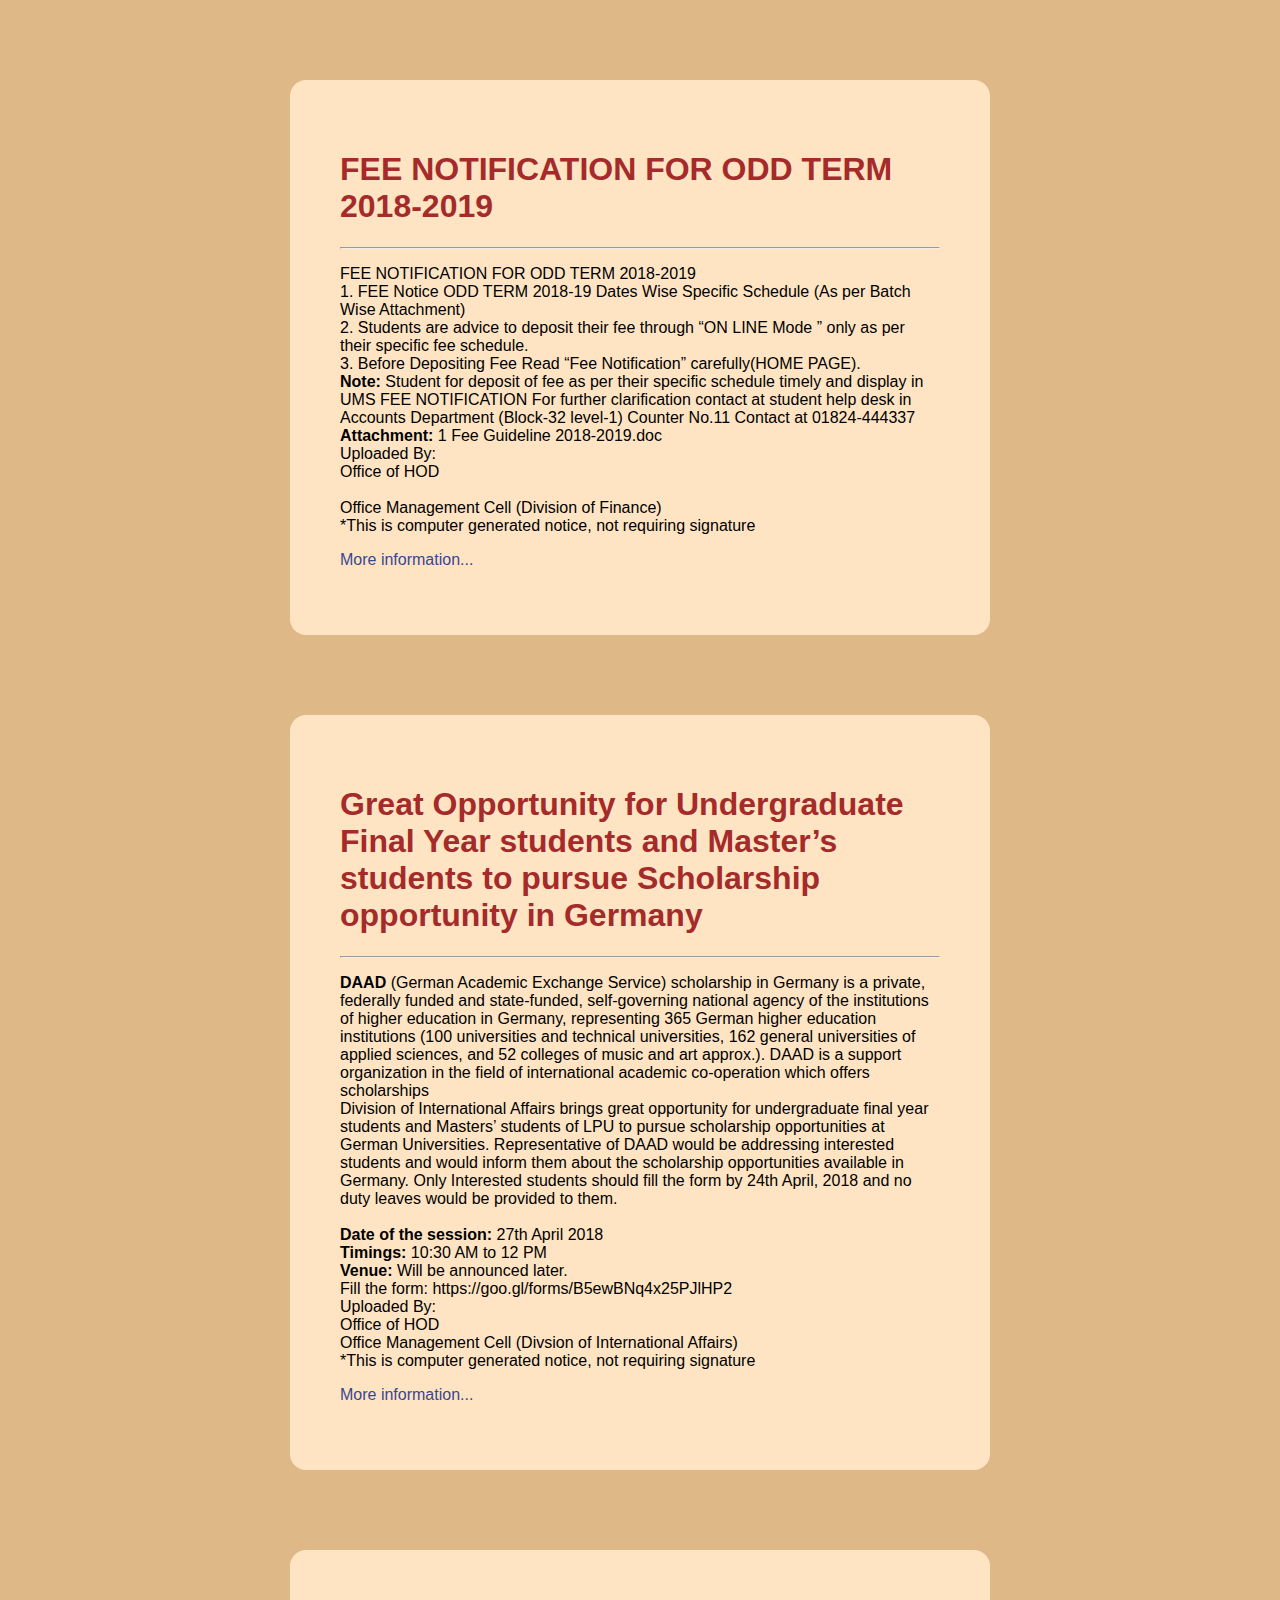
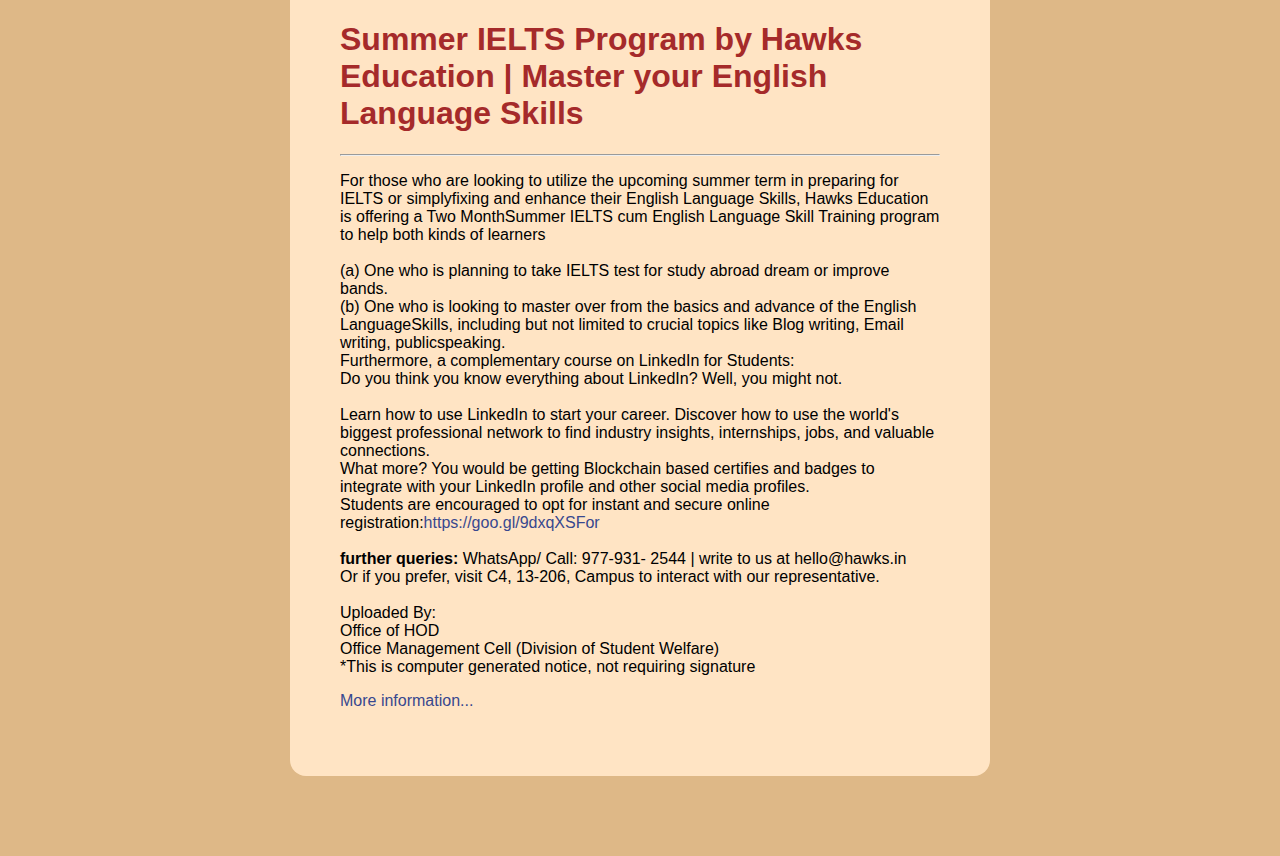
<file: ANNOUNCEMENT.html>
<!doctype html>
<html>
<head>
    <title>ANNOUNCEMENT</title>
    <style type="text/css">
        .cool
        {
            color: brown;
        }
    body {
        background-color: burlywood;
        margin: 0;
        padding: 0;
        font-family: "Open Sans", "Helvetica Neue", Helvetica, Arial, sans-serif;     
    }
    div {
        width: 600px;
        margin: 5em auto;
        padding: 50px;
        background-color: bisque;
        border-radius: 1em;
    }
    a:link, a:visited {
        color: #38488f;
        text-decoration: none;
    }
    @media (max-width: 700px) {
        body {
            background-color: #fff;
        }
        div {
            width: auto;
            margin: 0 auto;
            border-radius: 0;
            padding: 1em;
        }
    }
    </style>    
</head>

<body>
<div>
    <h1 class="cool"> FEE NOTIFICATION FOR ODD TERM 2018-2019  </h1><hr>
    <p>FEE NOTIFICATION FOR ODD TERM 2018-2019 <br>

1.     FEE Notice ODD TERM 2018-19 Dates Wise Specific Schedule (As per Batch Wise Attachment)<br>

2.   Students are advice to deposit their fee through “ON LINE Mode ” only as per their specific fee schedule. <br>

3.   Before Depositing Fee Read “Fee Notification” carefully(HOME PAGE).<br>

<strong>Note:</strong> Student for deposit of fee as per their specific schedule timely and display in UMS FEE NOTIFICATION   For further clarification contact at student help desk in Accounts Department (Block-32 level-1) Counter No.11 Contact at 01824-444337<br>

<strong>Attachment:</strong>
1	Fee Guideline 2018-2019.doc <br>
Uploaded By: <br>
Office of HOD <br><br>
Office Management Cell (Division of Finance)<br> 
*This is computer generated notice, not requiring signature</p>
    <p><a href=" ">More information...</a></p>
</div>
      
    <div>
    <h1 class="cool"> Great Opportunity for Undergraduate Final Year students and Master’s students to pursue Scholarship opportunity in Germany  </h1><hr>
    <p><strong>DAAD</strong> (German Academic Exchange Service) scholarship in Germany is a private, federally funded and state-funded, self-governing national agency of the institutions of higher education in Germany, representing 365 German higher education institutions (100 universities and technical universities, 162 general universities of applied sciences, and 52 colleges of music and art approx.). DAAD is a support organization in the field of international academic co-operation which offers scholarships<br> 

 

Division of International Affairs brings great opportunity for undergraduate final year students and Masters’ students of LPU to pursue scholarship opportunities at German Universities. Representative of DAAD would be addressing interested students and would inform them about the scholarship opportunities available in Germany. Only Interested students should fill the form by 24th April, 2018 and no duty leaves would be provided to them.  
<br> <br> 
 

<strong>Date of the session:</strong> 27th April 2018<br> 
<strong>Timings: </strong>10:30 AM to 12 PM<br> 
<strong>Venue: </strong>Will be announced later.<br> 
 
Fill the form: https://goo.gl/forms/B5ewBNq4x25PJlHP2  <br>     

Uploaded By: <br> 
Office of HOD <br> 
Office Management Cell (Divsion of International Affairs) <br> 
*This is computer generated notice, not requiring signature</p>
    <p><a href=" ">More information...</a></p>
</div>  
    
        <div>
    <h1 class="cool"> Summer IELTS Program by Hawks Education | Master your English Language Skills  </h1><hr>
    <p>For those who are looking to utilize the upcoming summer term in preparing for IELTS or simplyfixing and enhance their English Language Skills, Hawks Education is offering a Two MonthSummer IELTS cum English Language Skill Training program to help both kinds of learners<br><br>

(a) One who is planning to take IELTS test for study abroad dream or improve bands.<br>

(b) One who is looking to master over from the basics and advance of the English LanguageSkills, including but not limited to crucial topics like Blog writing, Email writing, publicspeaking.
<br>
Furthermore, a complementary course on LinkedIn for Students:<br>

Do you think you know everything about LinkedIn? Well, you might not.<br>
<br>
Learn how to use LinkedIn to start your career. Discover how to use the world's biggest professional network to find industry insights, internships, jobs, and valuable connections.<br>

What more? You would be getting Blockchain based certifies and badges to integrate with your LinkedIn profile and other social media profiles.<br>

Students are encouraged to opt for instant and secure online registration:<a href="https://goo.gl/9dxqXSFor">https://goo.gl/9dxqXSFor</a><br><br>

<strong>further queries:</strong> WhatsApp/ Call: 977-931- 2544 | write to us at hello@hawks.in<br>

Or if you prefer, visit C4, 13-206, Campus to interact with our representative.<br><br>

Uploaded By: <br>
Office of HOD <br>
Office Management Cell (Division of Student Welfare) <br>
*This is computer generated notice, not requiring signature</p>
    <p><a href=" ">More information...</a></p>
</div>
    
</body>
</html>
</file>
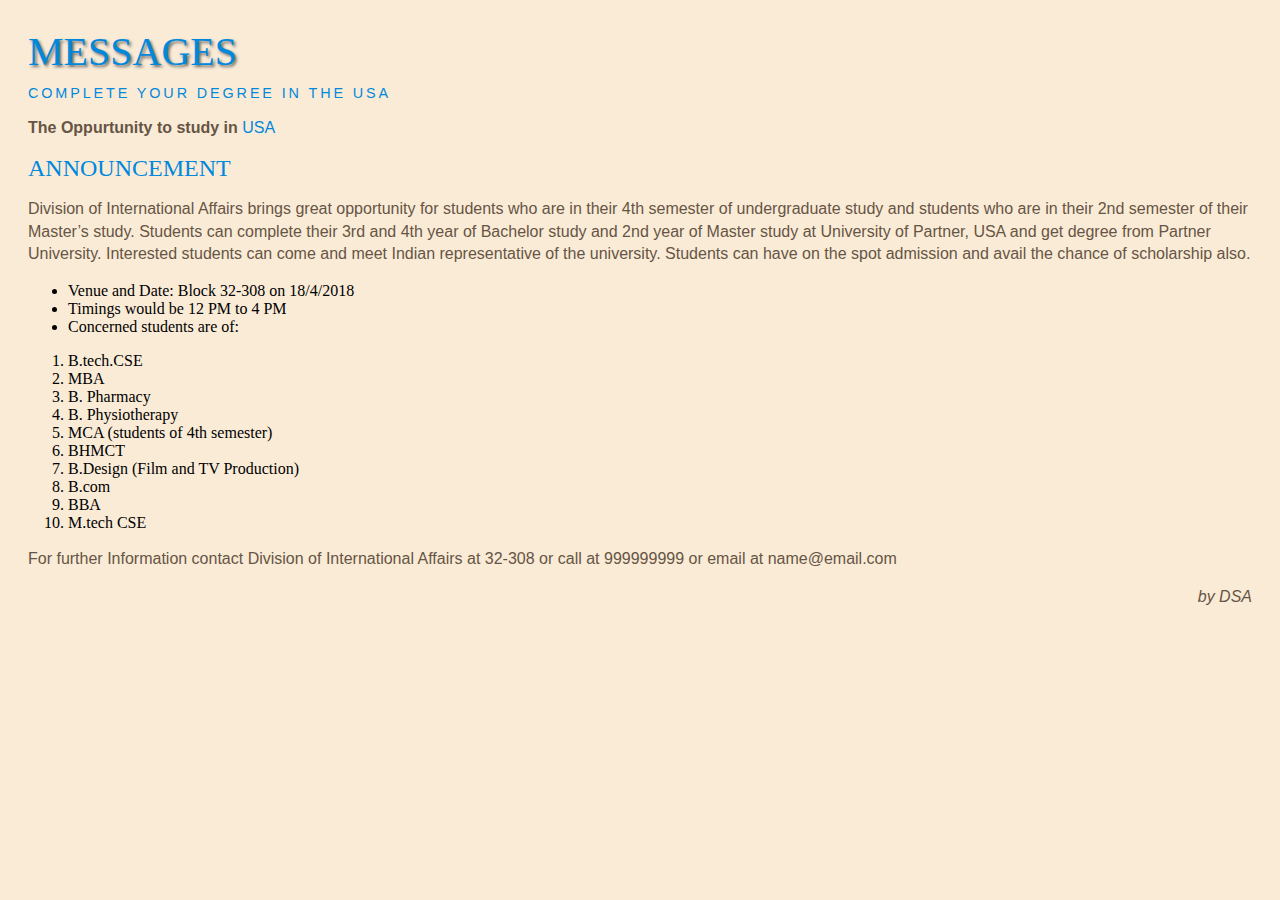
<file: message.html>
<!DOCTYPE html>
<html>
	<head>
		<title>Text</title>
		<style type="text/css">
			body {
				padding: 20px;
            background-color: antiquewhite;}
			h1, h2, h3, a {
				font-weight: normal;
				color: #0088dd;
				margin: 0px;}
			h1 {
				font-family: Georgia, Times, serif;
				font-size: 250%;
				text-shadow: 2px 2px 3px #666666;
				padding-bottom: 10px;}
			h2 {
				font-family: "Gill Sans", Arial, sans-serif;
				font-size: 90%;
				text-transform: uppercase;
				letter-spacing: 0.2em;}
			h3 {
				font-size: 150%;}
			p {
				font-family: Arial, Verdana, sans-serif;
				line-height: 1.4em;
				color: #665544;}
			p.intro:first-line {
				font-weight: bold;}
			.credits {
				font-style: italic;	
				text-align: right;}
			a {
				text-decoration: none;}
			a:hover {
				text-decoration: underline;}
		</style>
	</head>
	<body>
		<h1>MESSAGES</h1>
		<h2>Complete your degree in the USA</h2>
		<p class="intro">The Oppurtunity to study in <a class="USA" href="USA.jpg">USA</a></p>
		<h3>ANNOUNCEMENT</h3>
        <p>Division of International Affairs brings great opportunity for students who are in their 4th semester of undergraduate study and students who are in their 2nd semester of their Master’s study. Students can complete their 3rd and 4th year of Bachelor study and 2nd year of Master study at University of Partner, USA and get degree from Partner University. Interested students can come and meet Indian representative of the university. Students can have on the spot admission and avail the chance of scholarship also.</p>
        <ul>
            <li>Venue and Date: Block 32-308 on 18/4/2018</li>
            <li>Timings would be 12 PM to 4 PM</li>
            <li>Concerned students are of:</li>
        </ul>
        <ol>
            <li>B.tech.CSE</li>
            <li>MBA</li>
            <li>B. Pharmacy</li>
            <li>B. Physiotherapy</li>
            <li>MCA (students of 4th semester)</li>
            <li>BHMCT</li>
            <li>B.Design (Film and TV Production)</li>
            <li>B.com</li>
            <li>BBA</li>
            <li>M.tech CSE</li>
        </ol>
        <p>For further Information contact Division of International Affairs at 32-308 or call at 999999999 or email at name@email.com</p>
		<p class="credits">by DSA</p>
	</body>
</html>
</file>
